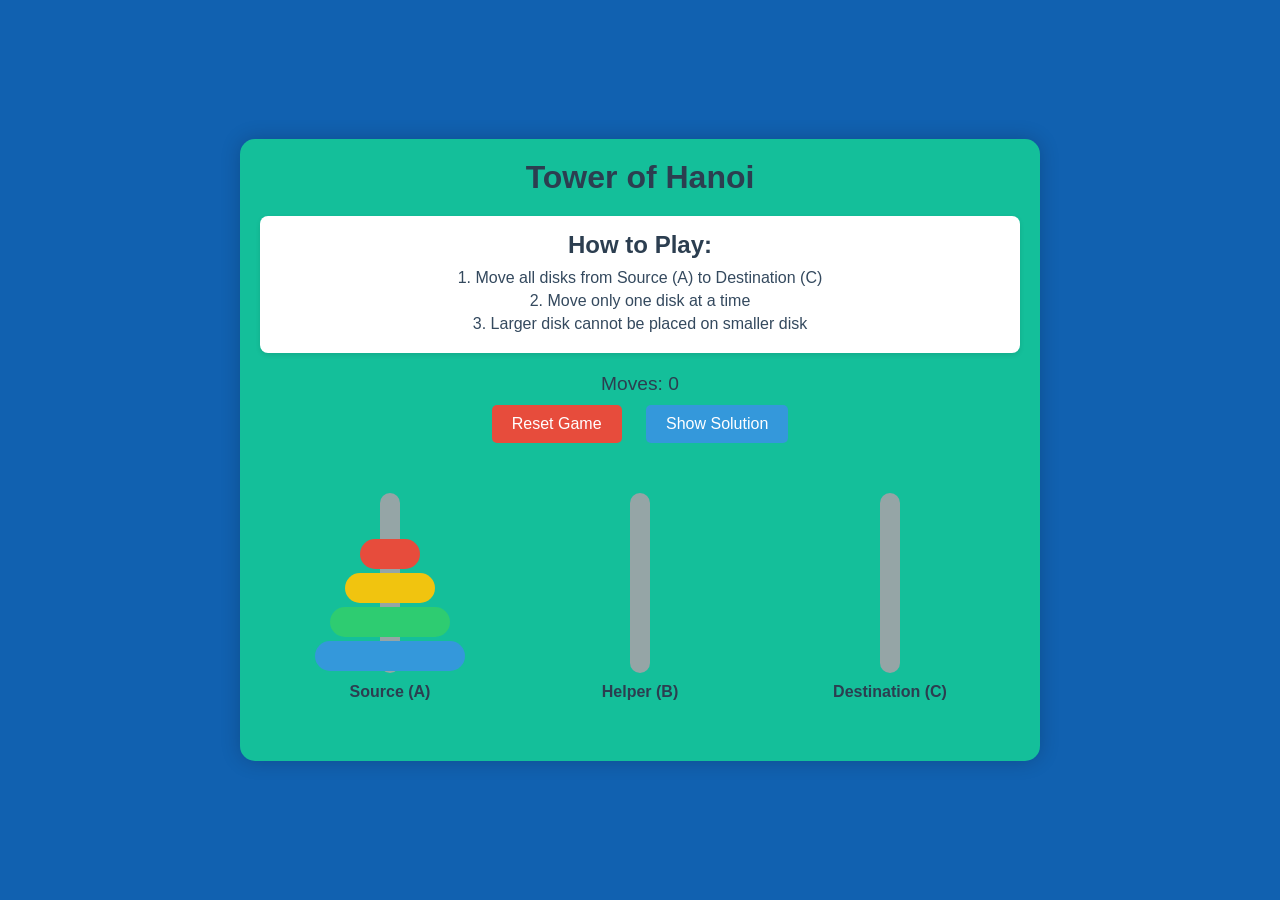
<file: index.html>
<!DOCTYPE html>
<html lang="en">
<head>
    <meta charset="UTF-8">
    <meta name="viewport" content="width=device-width, initial-scale=1.0">
    <title>Tower of Hanoi</title>
    <link rel="stylesheet" href="styles.css">
</head>
<body>
    <div class="container">
        <h1>Tower of Hanoi</h1>
        <div class="instructions">
            <h2>How to Play:</h2>
            <p>1. Move all disks from Source (A) to Destination (C)</p>
            <p>2. Move only one disk at a time</p>
            <p>3. Larger disk cannot be placed on smaller disk</p>
        </div>
        <div class="game-info">
            <p>Moves: <span id="moves">0</span></p>
            <button id="reset">Reset Game</button>
            <button id="preview">Show Solution</button>
        </div>
        <div class="towers-container">
            <div class="tower-section">
                <div class="tower" id="tower1">
                    <div class="rod"></div>
                    <div class="disk" data-size="4"></div>
                    <div class="disk" data-size="3"></div>
                    <div class="disk" data-size="2"></div>
                    <div class="disk" data-size="1"></div>
                </div>
                <p class="tower-label">Source (A)</p>
            </div>
            <div class="tower-section">
                <div class="tower" id="tower2">
                    <div class="rod"></div>
                </div>
                <p class="tower-label">Helper (B)</p>
            </div>
            <div class="tower-section">
                <div class="tower" id="tower3">
                    <div class="rod"></div>
                </div>
                <p class="tower-label">Destination (C)</p>
            </div>
        </div>
        <div class="status-message" id="status"></div>
    </div>
    <script src="script.js"></script>
</body>
</html>
</file>
<file: styles.css>
* {
    margin: 0;
    padding: 0;
    box-sizing: border-box;
}

body {
    font-family: Arial, sans-serif;
    background-color: #f0f0f0;
    min-height: 100vh;
    display: flex;
    justify-content: center;
    align-items: center;
    padding: 20px;
    background-color: #1161b0;
}


.container {
    text-align: center;
    max-width: 800px;
    width: 100%;
    background-color: #14bf9a;  /* Light mint color */
    padding: 20px;
    border-radius: 15px;
    box-shadow: 0 0 20px rgba(0,0,0,0.2);
}

h1 {
    color: #2c3e50;
    margin-bottom: 20px;
}

.instructions {
    background-color: #fff;
    padding: 15px;
    border-radius: 8px;
    margin-bottom: 20px;
    box-shadow: 0 2px 5px rgba(0,0,0,0.1);
}

.instructions h2 {
    color: #2c3e50;
    margin-bottom: 10px;
}

.instructions p {
    color: #34495e;
    margin: 5px 0;
}

.game-info {
    margin: 20px 0;
}

.game-info p {
    font-size: 1.2em;
    color: #2c3e50;
    margin-bottom: 10px;
}

button {
    padding: 10px 20px;
    font-size: 16px;
    margin: 0 10px;
    border: none;
    border-radius: 5px;
    cursor: pointer;
    transition: background-color 0.3s;
}

#reset {
    background-color: #e74c3c;
    color: white;
}

#preview {
    background-color: #3498db;
    color: white;
}

button:hover {
    opacity: 0.9;
}

.towers-container {
    display: flex;
    justify-content: center;
    gap: 50px;
    margin-top: 30px;
}

.tower-section {
    text-align: center;
}

.tower-label {
    margin-top: 10px;
    font-weight: bold;
    color: #2c3e50;
}

.tower {
    position: relative;
    width: 200px;
    height: 200px;
    display: flex;
    flex-direction: column-reverse;
    align-items: center;
    cursor: pointer;
}

.rod {
    position: absolute;
    width: 20px;
    height: 180px;
    background-color: #95a5a6;
    border-radius: 10px;
    bottom: 0;
}

.disk {
    height: 30px;
    background-color: #3498db;
    border-radius: 15px;
    margin: 2px;
    z-index: 1;
    transition: all 0.3s ease;
}

.disk[data-size="1"] { width: 60px; background-color: #e74c3c; }
.disk[data-size="2"] { width: 90px; background-color: #f1c40f; }
.disk[data-size="3"] { width: 120px; background-color: #2ecc71; }
.disk[data-size="4"] { width: 150px; background-color: #3498db; }

.tower.selected .rod {
    background-color: #27ae60;
}

.disk.selected {
    transform: translateY(-10px);
    box-shadow: 0 4px 8px rgba(0,0,0,0.2);
}

.status-message {
    margin-top: 20px;
    padding: 10px;
    color: #2c3e50;
    font-weight: bold;
}
</file>
